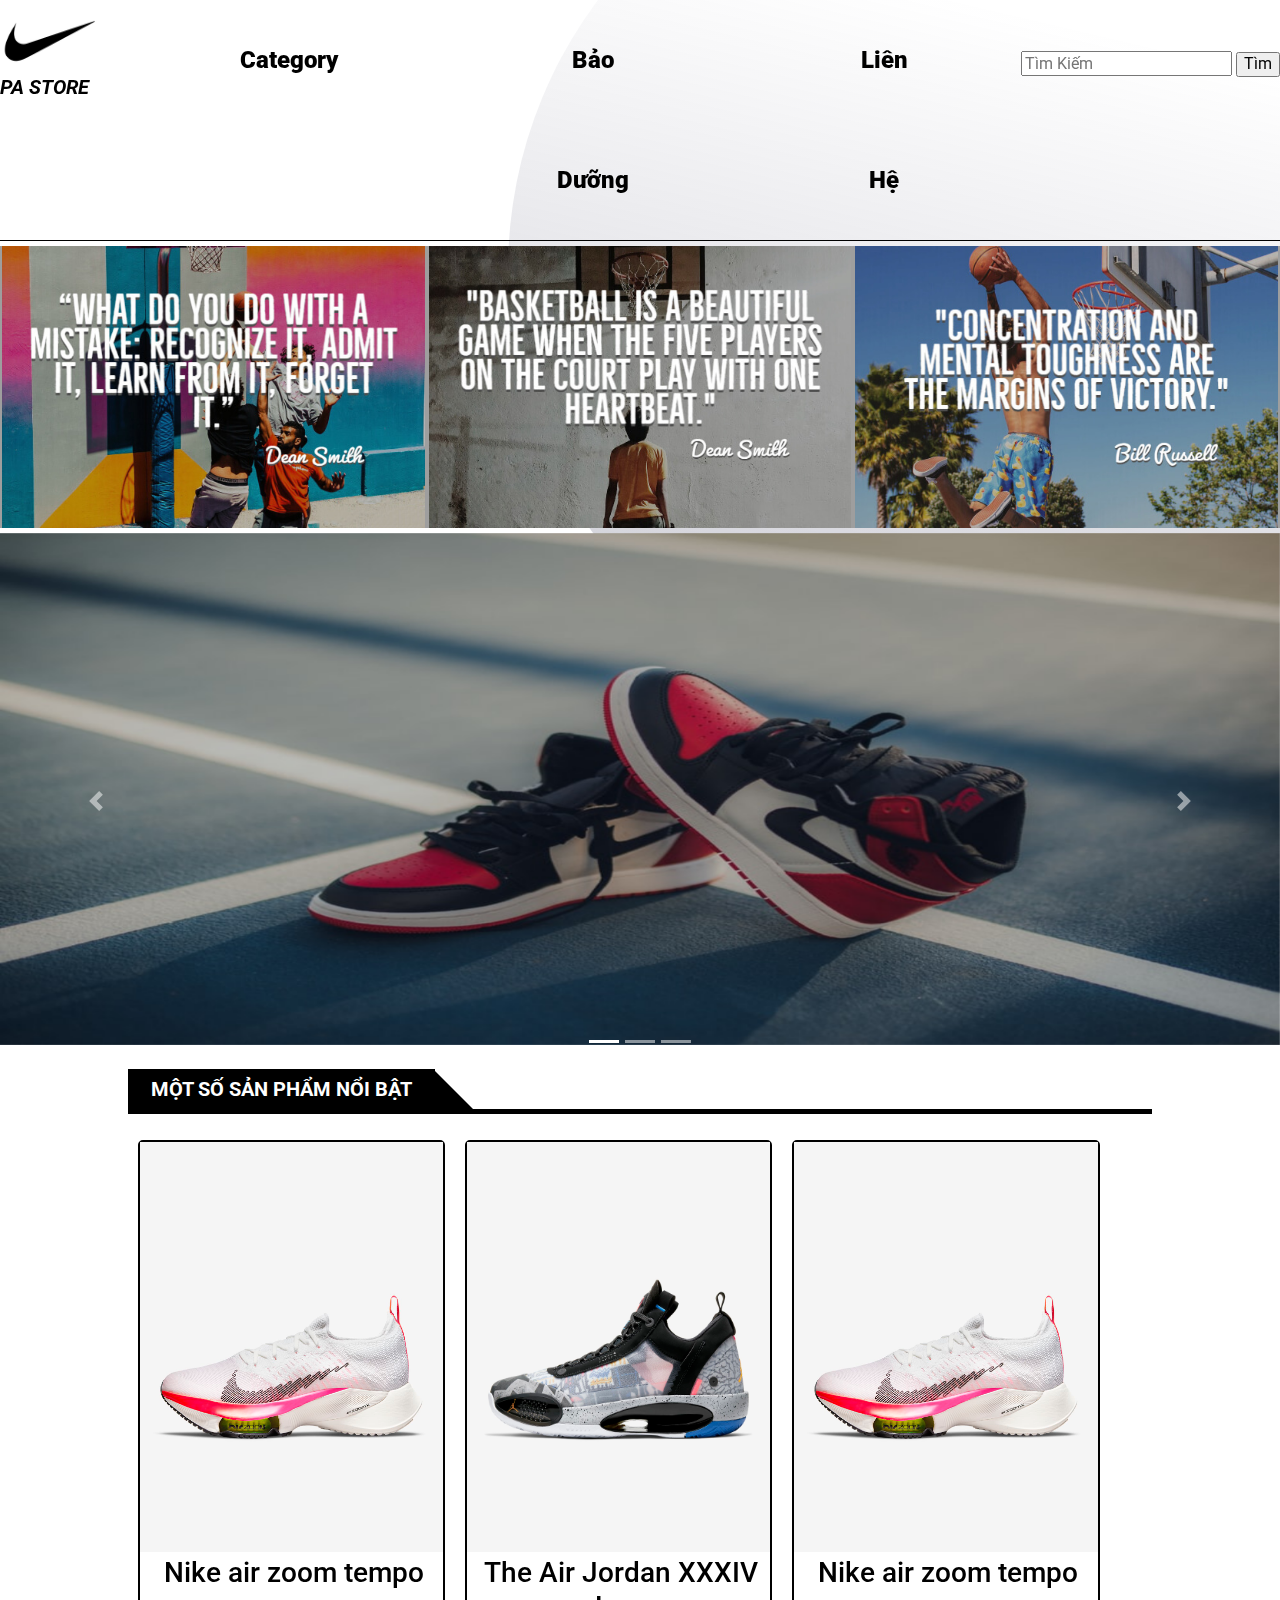
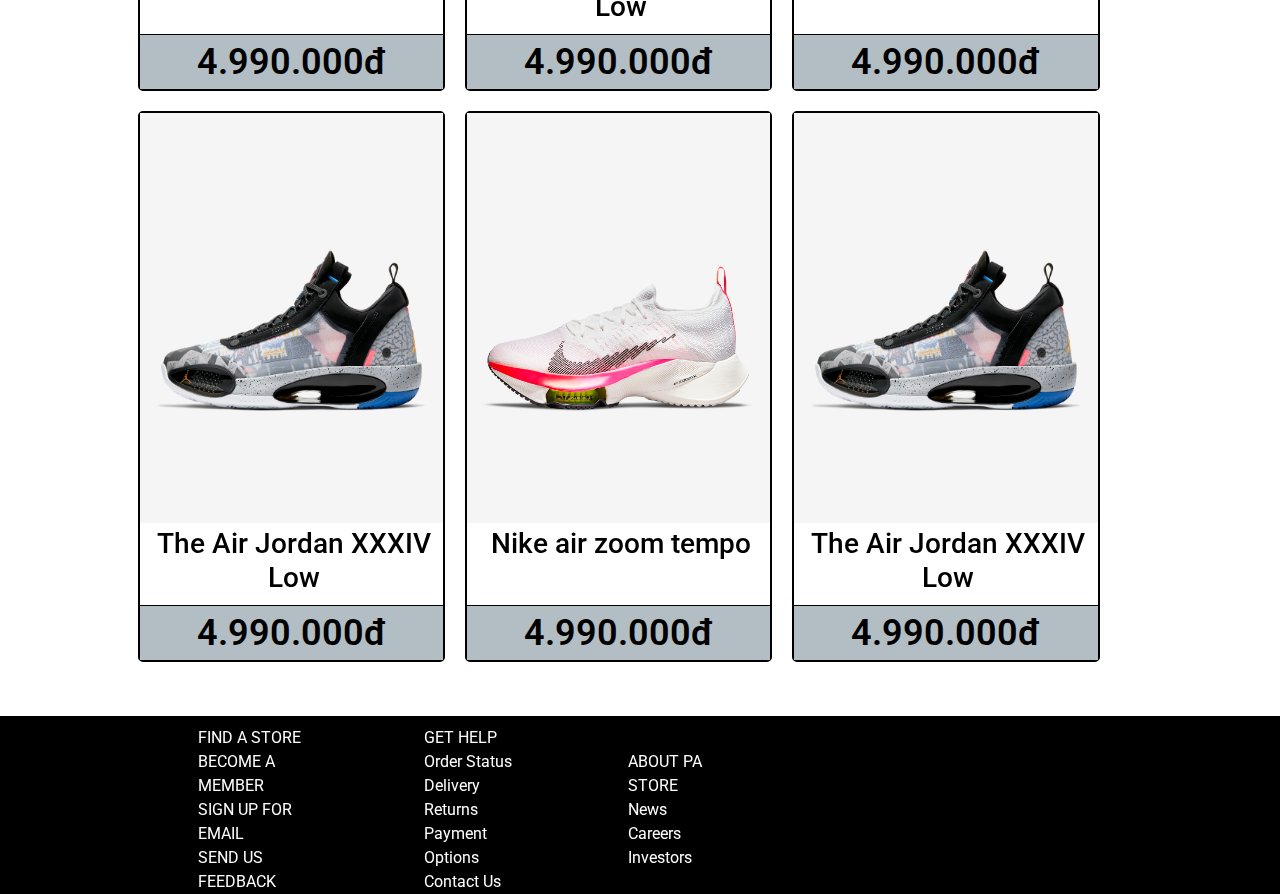
<file: index.html>
<!DOCTYPE html>
<html>
<head>
    <meta charset="utf-8">
    <meta name="viewport" content="width=device-width, initial-scale=1">
    <title>PA Store</title>
    <link rel="preconnect" href="https://fonts.googleapis.com">
    <link rel="preconnect" href="https://fonts.gstatic.com" crossorigin>
    <link href="https://fonts.googleapis.com/css2?family=Roboto:wght@300&display=swap" rel="stylesheet">
    <link rel="stylesheet" href="https://pro.fontawesome.com/releases/v5.10.0/css/all.css" integrity="sha384-AYmEC3Yw5cVb3ZcuHtOA93w35dYTsvhLPVnYs9eStHfGJvOvKxVfELGroGkvsg+p" crossorigin="anonymous"/>
    <link rel="stylesheet" href="https://maxcdn.bootstrapcdn.com/bootstrap/4.5.2/css/bootstrap.min.css">
    <link rel="shortcut icon" href="https://encrypted-tbn0.gstatic.com/images?q=tbn:ANd9GcSyTZXRB6ihho_VzF8k_USJoT6BGQ4Wd7fqug&usqp=CAU" />
    <script src="https://ajax.googleapis.com/ajax/libs/jquery/3.5.1/jquery.min.js"></script>
    <script src="https://cdnjs.cloudflare.com/ajax/libs/popper.js/1.16.0/umd/popper.min.js"></script>
    <script src="https://maxcdn.bootstrapcdn.com/bootstrap/4.5.2/js/bootstrap.min.js"></script>
    <script src="https://cdnjs.cloudflare.com/ajax/libs/jquery/3.6.0/jquery.min.js"></script>
    <link href="css/CSS.css" rel="stylesheet" />
    <script src="js/main.js"></script>

</head>
<body onload="init()">
     <!-- GO TO TOP -->
     <div><a id="goToTop" href="javascript:;"><i class="fas fa-chevron-up"></i></a></div>
     <div class="modal">
        <div class="modal-container js-modal-container">
            <div class="modal-close">
                <i class="fas fa-times"></i>
            </div>
            <div class="modal-header">
                <i class="fas fa-shoe"> </i> Đăng Nhập
            </div>
            <div class="modal-body">
                <label for="lb1" class="modal-lable">
                    <i class="fas fa-user"></i>
                    Họ và tên:
                </label>
                <input id="lb1" type="text" class="modal-input" placeholder="...">
                <label for="lb2" class="modal-lable">
                    <i class="fas fa-lock"></i>
                    Mật khẩu:
                </label>
                <input id="lb2" type="text" class="modal-input" placeholder="...">
                <button id="buy-ticket">
                    Xác nhận <i class="fas fa-check"></i>
                </button>
            </div>
            <div class="modal-footer">
                <p class="modal-help">
                    Need <a href="#">help?</a>
                </p>
            </div>
        </div>
    </div>
    <header>
        <div class="menu">
            <div><a href="index.html">
            <img src="IMG/nike-logo.jpg" class="logo">
            </a>
            <h5><a href="index.html">PA STORE</a></h5>
            </div>
            <nav>
                <ul class="types">
                    <li class="type"><a href="#category" >Category</a>
                    <ul class="sub-type">
                        <li><a href="#">Basketball</a></li>
                        <li><a href="#">Running</a></li>
                        <li><a href="#">Jordan Brand</a></li>
                    </ul>
                    <li class="type"><a href="index4.html">Bảo Dưỡng</a></li>
                    <li class="type"><a href="index3.html">Liên Hệ</a></li>
                </ul>
            </nav>
            <div class="find">
                <i class="fas fa-search"></i>
                <input type="text" id="kw" placeholder="Tìm Kiếm" />
                <input type="button" id="btnButton" onclick="search()" value="Tìm" />
                <a href="#" onclick="login()" class="login"><i class="fas fa-user"></i></a>
            </div>
        </div>
    </header>
    
                <!--  SLOGAN -->
                <div class="slogan">
                    <img src="IMG/nhung-cau-noi-hay-ve-bong-ro-9.jpg" alt="slogan"/>
                    <img src="IMG/nhung-cau-noi-hay-ve-bong-ro-12.jpg" />
                    <img src="IMG/nhung-cau-noi-hay-ve-bong-ro-10.jpg"/>
                </div>
                
                <div id="demo" class="carousel slide" data-ride="carousel">
            
                    <!-- Indicators -->
                    <ul class="carousel-indicators">
                      <li data-target="#demo" data-slide-to="0" class="active"></li>
                      <li data-target="#demo" data-slide-to="1"></li>
                      <li data-target="#demo" data-slide-to="2"></li>
                    </ul>
                    
                    <!-- The slideshow -->
                    <div class="carousel-inner">
                      <div class="carousel-item active">
                        <img src="IMG/product/Carousel/photo-1552346154-21d32810aba3.jpg" alt="Los Angeles" width="1100" height="1000">
                      </div>
                      <div class="carousel-item">
                        <img src="IMG/product/Carousel/maxresdefault.jpg" alt="Chicago" width="1100" height="1000">
                      </div>
                      <div class="carousel-item">
                        <img src="IMG/product/Carousel/Nike-Air-Zoom-Tempo-Next-Support-1024x384.jpg" alt="New York" width="1100" height="1000">
                      </div>
                    </div>
                    
                    <!-- Left and right controls -->
                    <a class="carousel-control-prev" href="#demo" data-slide="prev">
                      <span class="carousel-control-prev-icon"></span>
                    </a>
                    <a class="carousel-control-next" href="#demo" data-slide="next">
                      <span class="carousel-control-next-icon"></span>
                    </a>
                    <br>
                  </div>
            
                  <!-- SHOW PRODUCT -->
                  <h1 class="tag" id="category"><span> MỘT SỐ SẢN PHẨM NỔI BẬT</span></h1>
                <section>
                    <a href="index1.html" class="product">
                        <div class="productTitle">
                            <img src="IMG/product/Pink.jpg" />
                            <h3 >Nike air zoom tempo</h3>
                            <div class="price">4.990.000đ</div>
                        </div>
                    </a>            
                    <a href="index2.html" class="product" >
                        <div class="productTitle">
                            <img src="IMG/product/JordanXXXIV/air-jordan-xxxiv-low-pf-basketball-shoe-pL6JX3.jpg" />
                            <h3>The Air Jordan XXXIV Low</h3>
                            <div class="price">4.990.000đ</div>
                        </div>
                    </a>
                    <a href="index1.html" class="product">
                        <div class="productTitle">
                            <img src="IMG/product/Pink.jpg" />
                            <h3 >Nike air zoom tempo</h3>
                            <div class="price">4.990.000đ</div>
                        </div>
                    </a>            
                    <a href="index2.html" class="product" >
                        <div class="productTitle">
                            <img src="IMG/product/JordanXXXIV/air-jordan-xxxiv-low-pf-basketball-shoe-pL6JX3.jpg" />
                            <h3>The Air Jordan XXXIV Low</h3>
                            <div class="price">4.990.000đ</div>
                        </div>
                    </a>
                    <a href="index1.html" class="product">
                        <div class="productTitle">
                            <img src="IMG/product/Pink.jpg" />
                            <h3 >Nike air zoom tempo</h3>
                            <div class="price">4.990.000đ</div>
                        </div>
                    </a>            
                    <a href="index2.html" class="product" >
                        <div class="productTitle">
                            <img src="IMG/product/JordanXXXIV/air-jordan-xxxiv-low-pf-basketball-shoe-pL6JX3.jpg" />
                            <h3>The Air Jordan XXXIV Low</h3>
                            <div class="price">4.990.000đ</div>
                        </div>
                    </a>
                    
                    <img class="mediumCircle" src="IMG/product/esclipse/Medium.svg"/>
                            
                </section>
                <br>
                <footer id="footer">
                    <div class="col60">
                        <ul>
                            <li>FIND A STORE</li>
                            <li>BECOME A MEMBER</li>
                            <li>SIGN UP FOR EMAIL</li>
                            <li>SEND US FEEDBACK</li>
                        </ul>
                        <ul>
                            <li>GET HELP</li>
                            <li>Order Status</li>
                            <li>Delivery</li>
                            <li>Returns</li>
                            <li>Payment Options</li>
                            <li>Contact Us</li>
                        </ul>
                        <ul>
                            <li>ABOUT PA STORE</li>
                            <li>News</li>
                            <li>Careers</li>
                            <li>Investors</li>
                        </ul>
                    </div>
            
                    <div class="col40">
                        <ul class="contact">
                            <li><i class="fas fa-phone-volume"></i> </li>
                            <li><i class="fab fa-instagram"></i> </li></a>
                            <li><i class="fas fa-envelope"></i> </li></a>
                            <li><i class="fab fa-facebook"></i> </lia></a>
                        </ul>
                    </div>
                </footer>  
   
</body>
</html>
</file>
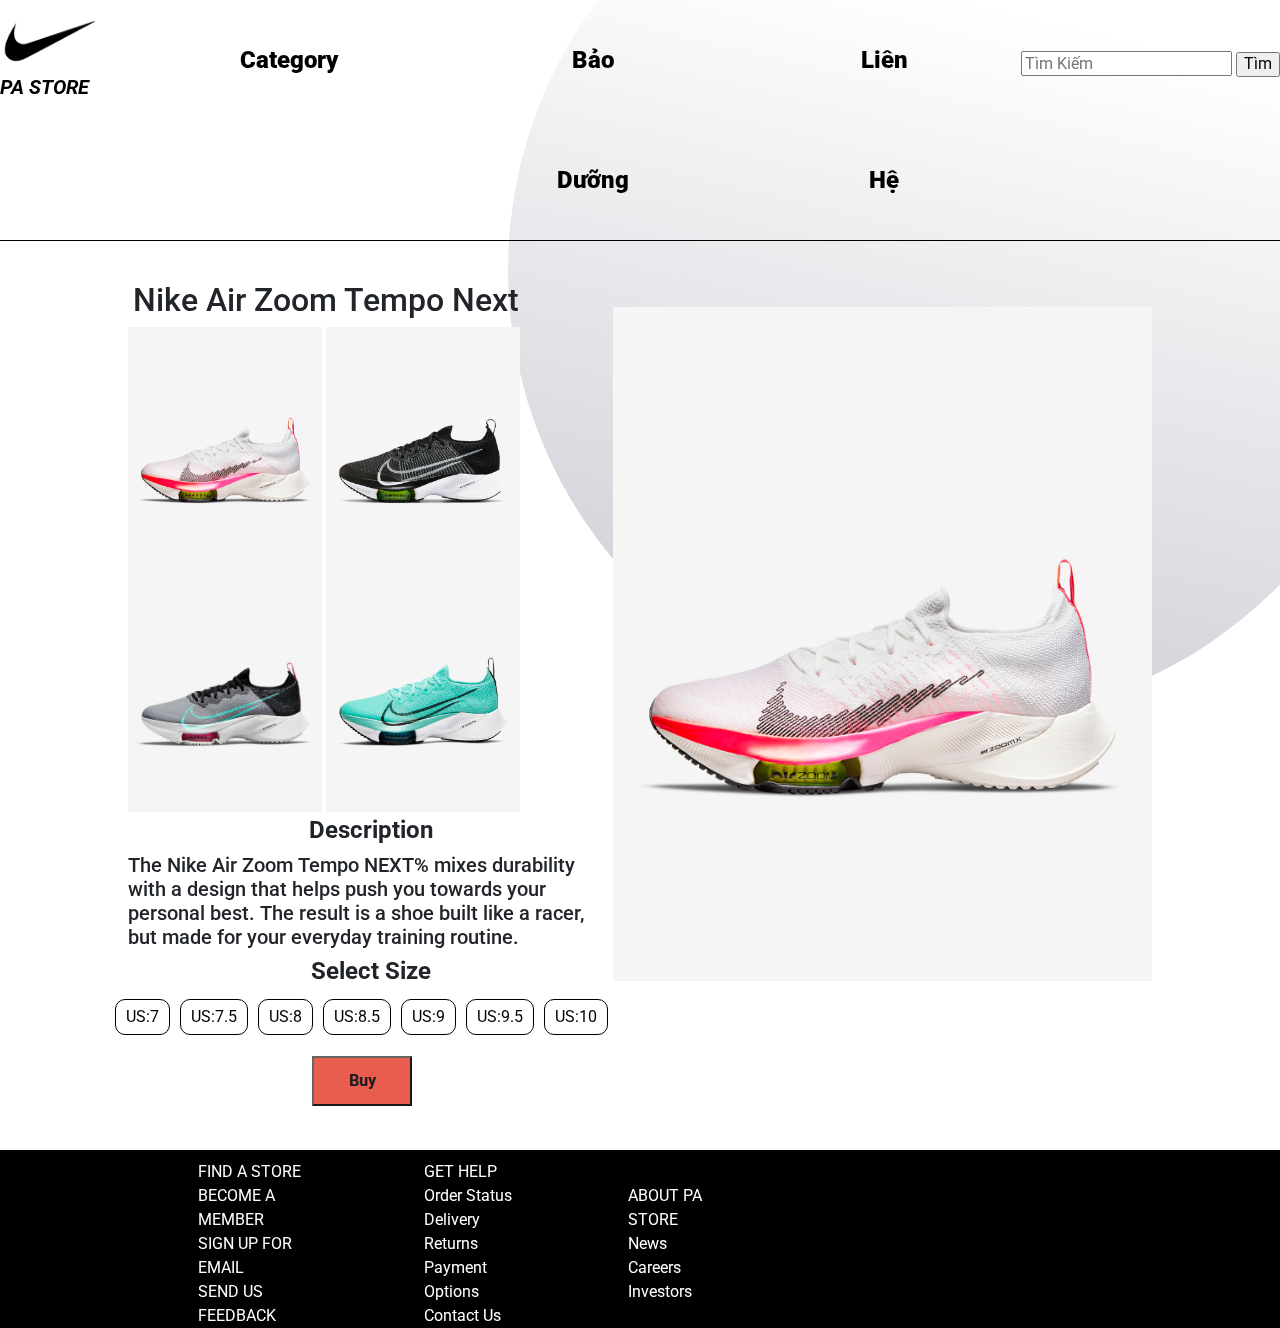
<file: index1.html>
<!DOCTYPE html>
<html>
<head>
    <meta charset="utf-8">
    <meta name="viewport" content="width=device-width, initial-scale=1">
    <title>PA Store</title>
    <link rel="preconnect" href="https://fonts.googleapis.com">
    <link rel="preconnect" href="https://fonts.gstatic.com" crossorigin>
    <link href="https://fonts.googleapis.com/css2?family=Roboto:wght@300&display=swap" rel="stylesheet">
    <link rel="stylesheet" href="https://pro.fontawesome.com/releases/v5.10.0/css/all.css" integrity="sha384-AYmEC3Yw5cVb3ZcuHtOA93w35dYTsvhLPVnYs9eStHfGJvOvKxVfELGroGkvsg+p" crossorigin="anonymous"/>
    <link rel="stylesheet" href="https://maxcdn.bootstrapcdn.com/bootstrap/4.5.2/css/bootstrap.min.css">
    <link rel="shortcut icon" href="https://encrypted-tbn0.gstatic.com/images?q=tbn:ANd9GcSyTZXRB6ihho_VzF8k_USJoT6BGQ4Wd7fqug&usqp=CAU" />
    <script src="https://ajax.googleapis.com/ajax/libs/jquery/3.5.1/jquery.min.js"></script>
    <script src="https://cdnjs.cloudflare.com/ajax/libs/popper.js/1.16.0/umd/popper.min.js"></script>
    <script src="https://maxcdn.bootstrapcdn.com/bootstrap/4.5.2/js/bootstrap.min.js"></script>
    <script src="https://cdnjs.cloudflare.com/ajax/libs/jquery/3.6.0/jquery.min.js"></script>
    <link href="css/CSS.css" rel="stylesheet" />
    <script src="js/main.js"></script>
</head>
<body onload="init()">
    <!-- GO TO TOP -->
    <div><a id="goToTop" href="javascript:;"><i class="fas fa-chevron-up"></i></a></div>  
    <header>
        <div class="menu">
            <div><a href="index.html">
            <img src="IMG/nike-logo.jpg" class="logo">
            </a>
            <h5><a href="index.html">PA STORE</a></h5>
            </div>
            <nav>
                <ul class="types">
                    <li class="type"><a href="#category">Category</a>
                    <ul class="sub-type">
                        <li><a href="#">Basketball</a></li>
                        <li><a href="#">Running</a></li>
                        <li><a href="#">Jordan Brand</a></li>
                    </ul>
                    <li class="type"><a href="index4.html">Bảo Dưỡng</a></li>
                    <li class="type"><a href="index3.html">Liên Hệ</a></li>
                </ul>
            </nav>
            <div class="find">
                <i class="fas fa-search"></i>
                <input type="text" id="kw" placeholder="Tìm Kiếm" />
                <input type="button" id="btnButton" onclick="search()" value="Tìm" />   
            </div>
        </div>
    </header>
    <section >
        <div class="title1 col50">
            <br>
            <h2 class="b-text"> Nike Air Zoom Tempo Next</h2>
            <div class="color">
                <img src="IMG/product/Pink.jpg" alt="pink"/>
                <img src="IMG/product/Black.jpg" alt="Black" />
                <img src="IMG/product/Gray.jpg" alt="Gray"/>
                <img src="IMG/product/Blue.jpg" alt="Blue"/>
                <h4>Description</h4>
                <h5>The Nike Air Zoom Tempo NEXT% mixes durability with a design that helps push you towards your personal best. The result is a shoe built like a racer, but made for your everyday training routine.</h5>
                <h4>Select Size</h4>
                <div class="selectSizes">
                    <ul class="selectSize">
                        <li ><a  href="javascrip:;" >US:7</a></li>
                        <li ><a  href="javascrip:;" >US:7.5</a></li>
                        <li ><a  href="javascrip:;" >US:8</a></li>
                        <li ><a  href="javascrip:;" >US:8.5</a></li>
                        <li ><a  href="javascrip:;" >US:9</a></li>
                        <li ><a  href="javascrip:;" >US:9.5</a></li>
                        <li ><a  href="javascrip:;" >US:10</a></li>
                    </ul>
                </div>
                <div class="buy">
                    <button onclick="buy()" class="buy-button js-buy">Buy</button>
                </div>
            </div>
        </div>
            <div class="showProduct" >
                <img src="IMG/product/Pink.jpg" alt="pink" id="mainImage"/>
            </div>
            
            <img class="mediumCircle" src="IMG/product/esclipse/Medium.svg"/>
            
    </section>
        <br>
       <!-- Modal -->
    <div class="modal">
        <div class="modal-container js-modal-container">
            <div class="modal-close">
                <i class="fas fa-times"></i>
            </div>
            <div class="modal-header">
                <i class="fas fa-shopping-cart"> </i> Xác nhận thông tin khách hàng
            </div>
            <div class="modal-body">
                <label for="lb1" class="modal-lable">
                    <i class="fas fa-user"></i>
                    Họ và tên:
                </label>
                <input id="lb1" type="text" class="modal-input" placeholder="...">
                <label for="lb2" class="modal-lable">
                    <i class="fas fa-mobile-alt"></i>
                    Số điện thoại:
                </label>
                <input id="lb2" type="text" class="modal-input" placeholder="...">
                <button id="buy-ticket">
                    Xác nhận <i class="fas fa-check"></i>
                </button>
            </div>
            <div class="modal-footer">
                <p class="modal-help">
                    Need <a href="#">help?</a>
                </p>
            </div>
        </div>
    </div>
    <footer>
        <div class="col60">
            <ul>
                <li>FIND A STORE</li>
                <li>BECOME A MEMBER</li>
                <li>SIGN UP FOR EMAIL</li>
                <li>SEND US FEEDBACK</li>
            </ul>
            <ul>
                <li>GET HELP</li>
                <li>Order Status</li>
                <li>Delivery</li>
                <li>Returns</li>
                <li>Payment Options</li>
                <li>Contact Us</li>
            </ul>
            <ul>
                <li>ABOUT PA STORE</li>
                <li>News</li>
                <li>Careers</li>
                <li>Investors</li>
            </ul>
        </div>
        <div class="col40">
            <ul class="contact">
                <li><i class="fas fa-phone-volume"></i> </li>
                <li><i class="fab fa-instagram"></i> </li></a>
                <li><i class="fas fa-envelope"></i> </li></a>
                <li><i class="fab fa-facebook"></i> </lia></a>
            </ul>
        </div>
    </footer>
</body>
</html>
</file>
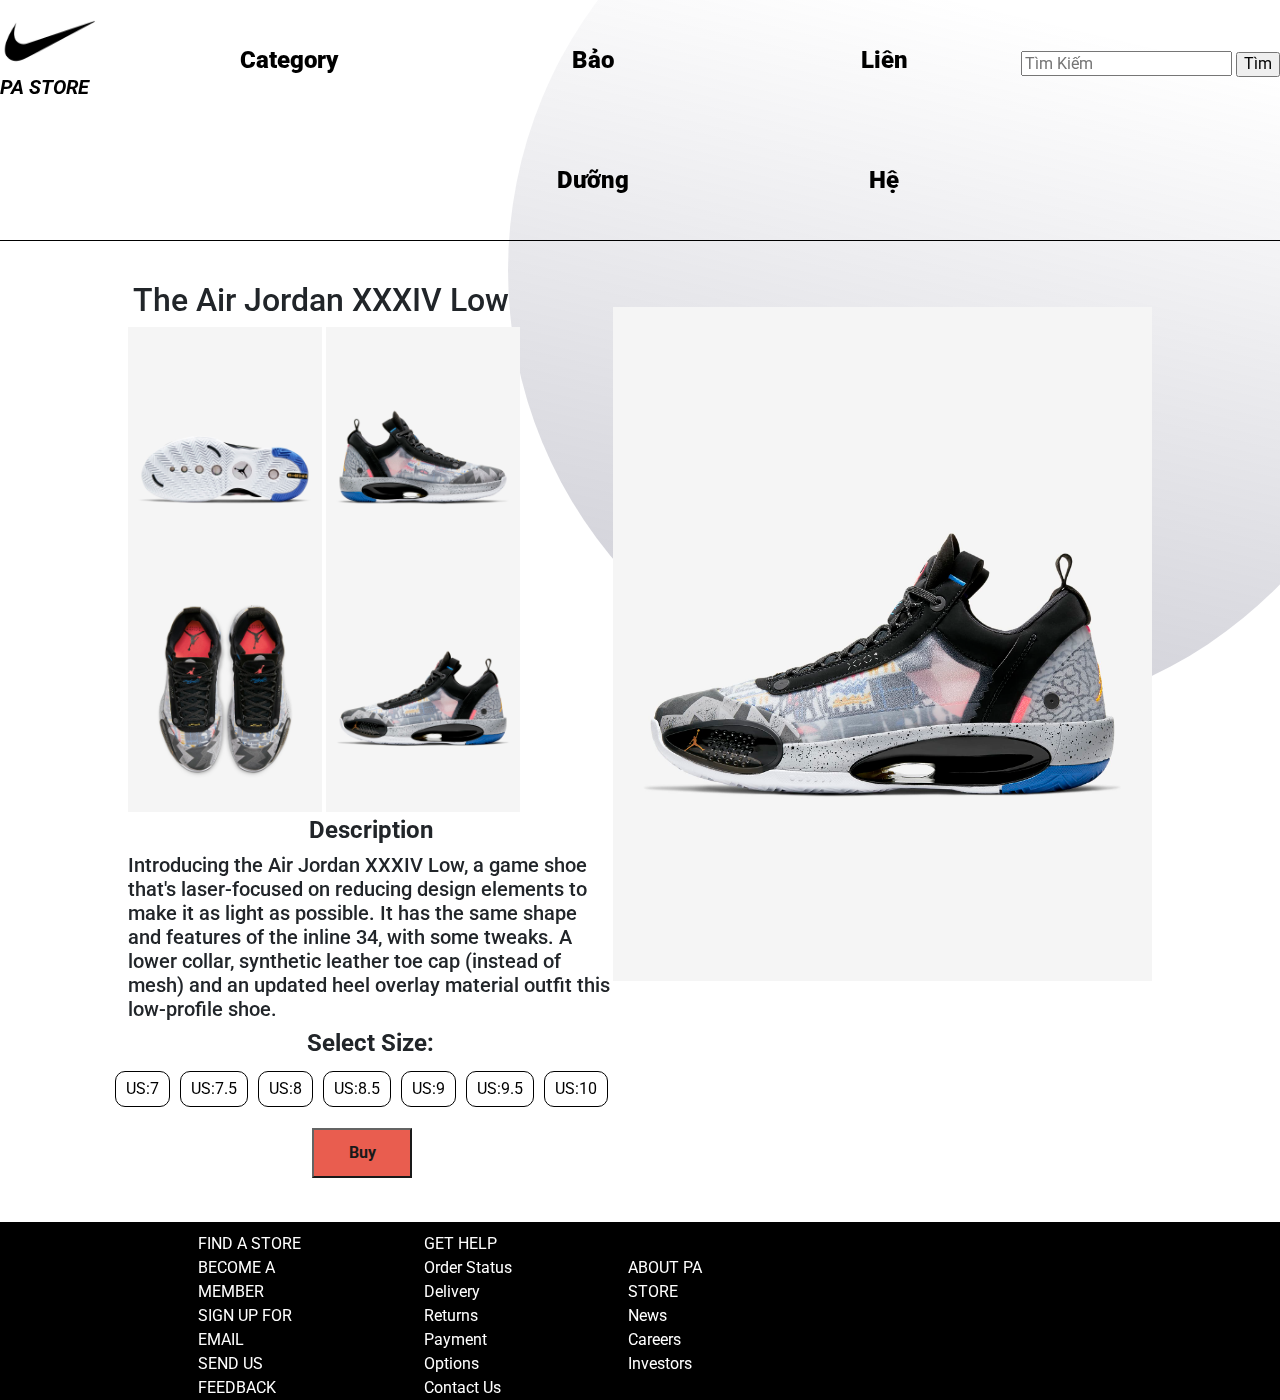
<file: index2.html>
<!DOCTYPE html>
<html>
<head>
    <meta charset="utf-8">
    <meta name="viewport" content="width=device-width, initial-scale=1">
    <title>PA Store</title>
    <link rel="preconnect" href="https://fonts.googleapis.com">
    <link rel="preconnect" href="https://fonts.gstatic.com" crossorigin>
    <link href="https://fonts.googleapis.com/css2?family=Roboto:wght@300&display=swap" rel="stylesheet">
    <link rel="stylesheet" href="https://pro.fontawesome.com/releases/v5.10.0/css/all.css" integrity="sha384-AYmEC3Yw5cVb3ZcuHtOA93w35dYTsvhLPVnYs9eStHfGJvOvKxVfELGroGkvsg+p" crossorigin="anonymous"/>
    <link rel="stylesheet" href="https://maxcdn.bootstrapcdn.com/bootstrap/4.5.2/css/bootstrap.min.css">
    <link rel="shortcut icon" href="https://encrypted-tbn0.gstatic.com/images?q=tbn:ANd9GcSyTZXRB6ihho_VzF8k_USJoT6BGQ4Wd7fqug&usqp=CAU" />
    <script src="https://ajax.googleapis.com/ajax/libs/jquery/3.5.1/jquery.min.js"></script>
    <script src="https://cdnjs.cloudflare.com/ajax/libs/popper.js/1.16.0/umd/popper.min.js"></script>
    <script src="https://maxcdn.bootstrapcdn.com/bootstrap/4.5.2/js/bootstrap.min.js"></script>
    <script src="https://cdnjs.cloudflare.com/ajax/libs/jquery/3.6.0/jquery.min.js"></script>
    <link href="css/CSS.css" rel="stylesheet" />
    <script src="js/main.js"></script>
</head>
<body onload="init()">
    <!-- GO TO TOP -->
    <div><a id="goToTop" href="javascript:;"><i class="fas fa-chevron-up"></i></a></div>
    <header>
    <div class="menu">
        <div><a href="index.html">
        <img src="IMG/nike-logo.jpg" class="logo">
        </a>
        <h5><a href="index.html">PA STORE</a></h5>
        </div>
        <nav>
            <ul class="types">
                <li class="type"><a href="#category">Category</a>
                <ul class="sub-type">
                    <li><a href="#">Basketball</a></li>
                    <li><a href="#">Running</a></li>
                    <li><a href="#">Jordan Brand</a></li>
                </ul>
                <li class="type"><a href="index4.html">Bảo Dưỡng</a></li>
                <li class="type"><a href="index3.html">Liên Hệ</a></li>
            </ul>
        </nav>
        <div class="find">
            <i class="fas fa-search"></i>
            <input type="text" id="kw" placeholder="Tìm Kiếm" />
            <input type="button" id="btnButton" onclick="search()" value="Tìm" />   
        </div>
    </div>
</header>
    <section >
        <div class="title1">
            <br>
            <h2 class="b-text">The Air Jordan XXXIV Low</h2>
            <div class="color">
                <img src="IMG/product/JordanXXXIV/air-jordan-xxxiv-low-pf-basketball-shoe-pL6JX3 (1).jpg" alt="pink"/>
                <img src="IMG/product/JordanXXXIV/air-jordan-xxxiv-low-pf-basketball-shoe-pL6JX3 (2).jpg" alt="Black" />
                <img src="IMG/product/JordanXXXIV/air-jordan-xxxiv-low-pf-basketball-shoe-pL6JX3 (3).jpg" alt="Gray"/>
                <img src="IMG/product/JordanXXXIV/air-jordan-xxxiv-low-pf-basketball-shoe-pL6JX3.jpg" alt="Blue"/>
                <h4>Description</h4>
                <h5>Introducing the Air Jordan XXXIV Low, a game shoe that's laser-focused on reducing design elements to make it as light as possible. It has the same shape and features of the inline 34, with some tweaks. A lower collar, synthetic leather toe cap (instead of mesh) and an updated heel overlay material outfit this low-profile shoe.</h5>
                <h4>Select Size:</h4>
                <div class="selectSizes">
                    <ul class="selectSize">
                        <li><a  href="javascrip:;" >US:7</a></li>
                        <li><a  href="javascrip:;" >US:7.5</a></li>
                        <li><a  href="javascrip:;" >US:8</a></li>
                        <li><a  href="javascrip:;" >US:8.5</a></li>
                        <li><a  href="javascrip:;" >US:9</a></li>
                        <li><a  href="javascrip:;" >US:9.5</a></li>
                        <li><a  href="javascrip:;" >US:10</a></li>
                    </ul>
                    <div class="buy">
                        <button onclick="buy()" class="buy-button js-buy">Buy</button>
                    </div>
                </div>
            </div>
        </div>
        <div class="showProduct" >
            <img src="IMG/product/JordanXXXIV/air-jordan-xxxiv-low-pf-basketball-shoe-pL6JX3.jpg" id="mainImage"/>
        </div>
        
        <img class="mediumCircle" src="IMG/product/esclipse/Medium.svg"/>
                
    </section>
    <br>
       <!-- Modal -->
       <div class="modal">
        <div class="modal-container js-modal-container">
            <div class="modal-close">
                <i class="fas fa-times"></i>
            </div>
            <div class="modal-header">
                <i class="fas fa-shopping-cart"> </i> Xác nhận thông tin khách hàng
            </div>
            <div class="modal-body">
                <label for="lb1" class="modal-lable">
                    <i class="fas fa-user"></i>
                    Họ và tên:
                </label>
                <input id="lb1" type="text" class="modal-input" placeholder="...">
                <label for="lb2" class="modal-lable">
                    <i class="fas fa-mobile-alt"></i>
                    Số điện thoại:
                </label>
                <input id="lb2" type="text" class="modal-input" placeholder="...">
                <button id="buy-ticket">
                    Xác nhận <i class="fas fa-check"></i>
                </button>
            </div>
            <div class="modal-footer">
                <p class="modal-help">
                    Need <a href="#">help?</a>
                </p>
            </div>
        </div>
    </div>    
    <footer>
        <div class="col60">
            <ul>
                <li>FIND A STORE</li>
                <li>BECOME A MEMBER</li>
                <li>SIGN UP FOR EMAIL</li>
                <li>SEND US FEEDBACK</li>
            </ul>
            <ul>
                <li>GET HELP</li>
                <li>Order Status</li>
                <li>Delivery</li>
                <li>Returns</li>
                <li>Payment Options</li>
                <li>Contact Us</li>
            </ul>
            <ul>
                <li>ABOUT PA STORE</li>
                <li>News</li>
                <li>Careers</li>
                <li>Investors</li>
            </ul>
        </div>

        <div class="col40">
            <ul class="contact">
                <li><i class="fas fa-phone-volume"></i> </li>
                <li><i class="fab fa-instagram"></i> </li></a>
                <li><i class="fas fa-envelope"></i> </li></a>
                <li><i class="fab fa-facebook"></i> </lia></a>
            </ul>
        </div>
    </footer>
</body>
</html>
</file>
<file: css/CSS.css>
*{
    box-sizing: border-box;
    margin: 0;
}.inputContent{
    max-height: 12em;
}
.tips h1{
    margin-top: 1.1em;
    padding: 1.1em 0em;
    border-top: 2px black solid;
    font-weight: bold;
}

.tips .list{
    text-decoration: none;
    list-style-type: none;
    background-color:lightgrey;
    border-radius:10px ;
    padding: 0px;
}
.tips .list li{
    padding: 0.8em 1.25em;
    font-size: 1em;
    font-weight: bold;
    text-decoration: none;
    overflow: hidden;
    white-space: nowrap;
    text-overflow: ellipsis;
}
.tips .list li:hover {
    background-color: lightslategray;
    border-radius: 10px;
}
.tips a {
    color:black;
    font-weight: bold;
    text-decoration: none;
}
.services{
    display: flex;
    flex-wrap: wrap;
    border-radius: 10px;
}
.btnService{
    position: absolute;
    bottom: 1.1em;
    left: 50%;
    transform : translateX(-50%);
    display: inline-block;
    font-size: 1em;
    font-weight: bold;
    background-color: white;
    width: 8em;
    text-align: center;
    margin: 0 auto;
    background-color:lightblue;
    padding: 0.625em;
    border-radius: 10px;
    outline: none;

}
.service{
    width: 30%;
    margin: 0.625em;
    border-radius: 10px;
    background-color: lightgray;
    position: relative;
    height: 25em;
}
.service:hover{
    cursor: pointer;
    background-color: rgba(0,0,0,0.3);
    transform: scale(1.01);
}
.service .btnService:hover{
    background-color: dodgerblue;
}
.service h4 {
    text-align: center;
    font-weight: bold;
    margin: 4px;
}
.service h5{
    padding: 4px;
}
.service p{
    margin: 4px;
}
.service img {
    width: 100%;
}
.col70{
    width: 70%;
}
.wid40{
    display: flex;
    flex: 2;
    justify-content:space-between;
}

.wid40 > input{
    width: 80%;
}
/* Lien he*/
body{
    width: 100%;
    
}
main{
    display: flex;
    width: 100%;
    padding: 0 10%;
}
.about{
    padding: 10px;
    background-color: lightgrey;
    border-radius: 10px;
    border: 2px solid black;
    text-align: left;
}
.about .info{
    padding-top: 10px;
    text-align: center;
}
.about img{
    width: 100%;
}
.feedBack{
    padding: 10px;
}
.feedBack input[type=text]{
    padding: 16px;
    width: 100%;
    border: 2px solid black;
    border-radius: 4px;
    margin: 8px 0;
    outline: none;
    transition: .3s;
}
.feedBack input[type=text]:focus{
    border-color: dodgerblue;
    box-shadow: 0 0 8px 0 dodgerblue;
}
.btnConfirm{
    display: block;
    font-size: 16px;
    font-weight: bold;
    background-color: white;
    width: 120px;
    justify-content: center;
    text-align: center;
    margin: 0 auto;
    background-color:lightblue;
    padding: 10px;
    border-radius: 10px;
    outline: none;
}
.btnConfirm:hover{
    background-color:dodgerblue;

}
.btnConfirm:focus{

    outline: none;
}
.check{
    background-color: lightgray;
}
.b-text{
    font-weight: 600px;
}
body{
    font-family: 'Roboto', sans-serif;
}

/* Trang chu */
.menu{
    display:flex;
    justify-content: space-between;
    border-bottom:1px solid black;  
}
.types{
    display:flex;
}
.types{
    margin:0px 0px;
}
img.logo{
    display:block;
    height: 75px;
    width:100px;
    align-self: center;
}
h5 a{
    font-style: italic;
    align-self: center;
    font-weight: bold;
    text-decoration: none;
    color:black;    
}
h5 a:hover{
    text-decoration: none;
    color:black;
}
.menu>.logo>h3{
    text-align: center;
    margin:0px 0px;
    font-size: 25px;
    font-weight: bolder;
    font-style: italic;
}
.menu> nav {
    flex:3;
    line-height: 5;
    
}
.find{
    align-items: center;
}
.menu> .find{
    line-height: 8;
}
.types{
    list-style-type: none;
    justify-content: center;

}
.type{
    padding-left:50px;
    padding-right:50px;
}
.type a{
    text-decoration:none;
    display:block;
    padding-left:50px;
    padding-right:50px;
    color:black;
    text-align:center;
    z-index:10;
    font-weight: 1000;
    font-size: x-large  ;
}
.type >a:hover{
    color: #d63031;
    position:relative;
    font-size: x-large;
    

}
.sub-type {
    text-decoration: none;
    list-style: none;
    display:none;
    z-index: 10;
    position:absolute;
    
}
.type:hover .sub-type{
    display:block;
    background-color: white;
    padding:0;
    margin:0;
}
.sub-type li a{
    padding-right:5px;
    padding-left:5px;
    z-index:10;
}
.sub-type li a:hover{
    color: #d63031;
}
.sub-type li{
    background-color:#fcfcfc;
}


.slogan {
    display:flex;
    justify-content: space-around;
    background-color: #9e9e9e;
    margin:5px 0;
}
.slogan img{
    width: 33%
    
}
.title{
    border-bottom: 5px solid black;
}
.title span{
    background-color: black;
    color:white;
    padding-right:5px;
    position:relative;
}
.title span::after{
    content:"";
    border-style: solid;
    border-width:25px;
    border-color:transparent transparent black black;
    position:absolute;
    left:100%;
}
section{
    display:flex;
    flex-wrap: wrap;
    max-width: 100%;
    padding: 0 10%;
    margin-top: 16px;

    
}
.typeShoe{
    border: 2px solid black;
    height:330px;
    padding:5px 5px;
    margin-left:5px;
    border-radius: 5px;
}
.menuProduct{
    display:flex;
    flex-wrap: wrap;
}
a.product{
    border:2px solid black;
    text-decoration: black;
    border-radius:5px;
    margin:10px;
    color:black;
    width:30%;
}

a.product:hover{
    border:2px solid #d63031;
    box-shadow: 0 0 4px 0 #d63031;
    transform: scale(1.01);
    
}

.productTitle{
    height: 547px;
    position: relative;
}

div.productTitle>img{
    width:100%;
    height:75%;
}

.productTitle h3{
    margin-top:  4px;
    font-weight: 500;
    text-align: center;
    
}

.price {
    position: absolute;
    background-color: #b2bec3;
    margin-bottom: -10px;
    width: 100%;
    bottom: 10px;
    font-size: 36px;
    font-weight: 600;
    text-align: center;
    border-top: 1px solid black;
}

div.col50{
    float: flex;
    width:50%;
}
div.col50 >ul{
    list-style: none;
    padding:0;
}
.color > h4 {
    text-align: center;
    font-weight: bolder;
    margin-top: 4px;
}
div.color>img{
    width:40%;
}
div.color >img:hover{
    border:1px solid black;
}

div.showProduct {
    width:100%;
    flex:2;
    height: 100%;
}
div.showProduct>img {
    width:100%;
    padding-top:50px ;
}
.title1{
    flex:1;
}
ul.selectSize{
    list-style-type:none;
    display:flex;
    margin-left: -58px;
    
}
ul.selectSize >li{
    margin:5px 5px;
    padding:5px 10px;
    border:1px solid black;
    border-radius: 10px;
    
}
ul.selectSize>li>a{
    text-decoration: none;
    color:black;
    display:block;
}
ul.selectSize>li>a:hover{
    text-decoration: none;
    background-color: lightgray;
    color:black;    
    display:block;
    cursor: pointer;
}ul.selectSize>li:hover{
    text-decoration: none;
    background-color: lightgray;
    color:black;
    display:block;
    cursor: pointer;
}

.buy-button{
    color: black;
    display: inline-block;
    background:#e74c3c;
    padding: 11px 15px;
    width: 100px;
    text-decoration: none;
    margin-left:38%;
    cursor: pointer; 
    opacity: 0.9;
    font-weight: bolder;
}
.buy-button:hover{
    opacity: 1;
}
h3,h2{
    padding-left:5px;
}
.mediumCircle {
    position:fixed;
    z-index:-1;
    bottom:20%;
    right:-10%;
    opacity:1;
    height:100%;
}


.carousel-item{
    height:32rem;
    background:#777;
}
.carousel-inner img {
    width: 100%;
    height: 100%;
  }

#goToTop {
    text-decoration: none;
    padding:15px 15px;
    display:block;
    position:fixed;
    right: 20px;
    bottom:10px;
    background-color:lightgray;
    align-content: center;
    color:black;
    border:1px solid black;
    border-radius: 5px;
    z-index: 10;
    font-weight: bold;
    border-radius: 40px;
    width:45px;
    opacity: 0.8;
}
#goToTop:hover {
    opacity: 1.5;
}

input[type=text],input[type=button]{
    height:25px;
    line-height: 1;
}
h1.tag {
    border-bottom: 5px solid black;
    color: white;
    margin: 0 10%;
    font-weight: 700;
    
}
h1.tag > span {
    background-color: black;
    display: block;
    width: 30%;
    padding: 10px;
    line-height: 20px;
    text-align: center;
    font-size: 20px;
    position: relative;
}
h1.tag > span::after {
    content: " ";
    border-width: 19.5px;
    border-style: solid;
    border-color: transparent transparent black black;
    position: absolute;
    left: 100%;
    bottom: 0px;
}
footer{
    margin-top: 20px    ;
    max-height: max-content;
    display:flex;
    justify-content: center;
    background-color: black;
    color:white;
}
.contact{
    font-size: 20px;
    padding-top: 30px;
}
ul.contact{
    display:flex;
    list-style-type: none;
}
ul.contact li{
    margin:0 10px;
}

.col60{
    width:60%;
    margin-left:auto;
    padding-left:10%;
    padding-top: 10px;
    align-items: center;
}
div.col60{
    display:flex;
}
div.col60 ul{
    list-style-type: none;
    margin:0 30px;
}
.col40{
    width:40%;
    align-content: flex-end;
    padding:0 10%;
}
ul.contact li{
    background: #7e7e7e;
    border-radius:40px;
    font-size: 2rem;
    padding:0 10px;
    color:black
}
                /* MODAL */
.modal{
    position: fixed;
    top : 0;
    right :0 ;
    left : 0 ;
    bottom:0;
    background-color: rgba(0,0,0,0.3);
    display: none;
    align-items: center;
    justify-content: center ;
    
}

.modal.open{
    display: flex;
}

.modal-container{
    background-color: #fff;
    width: 900px;
    max-width: calc(100% - 32px);
    min-height: 200px;
    position: relative;
    animation: showModal ease .5s;
}
.modal-header{
    background-color: #2980b9;
    height: 130px;
    display: flex;
    align-items: center;
    justify-content: center;
    font-size: 30px;
    color: white;
}
.fa-shopping-cart,.fa-hand-point-right{
    margin: 0 10px;
}
.modal-close{
    position: absolute;
    right : 0;
    top : 0 ;
    color: white;
    padding: 12px;
}
.modal-close:hover{
    color: black;
    background-color: #fff;
    cursor: pointer;
    border-bottom-left-radius: 10%;
}
.modal-body{
    padding: 16px;
}
.modal-lable{
    display: block  ;
    font-size: 15px;
}
.modal-input{
    font-size: 15px;
    padding: 10px;
    width: 100%;
    margin: 10px 0;
    border: 1px solid #333;
}
#buy-ticket{
    width: 100%;
    font-size: 15px;
    background: #2980b9;
    color: white;
    border: none;
    padding: 16px;
    text-transform: uppercase;
    font-weight: 600;
}
#buy-ticket:hover{
    background-color: #ccc;
    color: #333;
    cursor: pointer;
}
.fa-check{
    margin: 0 2px;
}
.modal-footer{
    padding: 16px;
    text-align: right;
    
}
.modal-help a{
    color: rgb(33, 150, 243);
}


@keyframes showModal {
    from{
        transform: translateX(-80px);
        opacity: 0;
    }
    to{
        transform: translateX(0px);
        opacity: 1;
    }
}
.login{
    font-size: 1rem;
    opacity: 0.7;
    color:black;
}
.login:hover{
    opacity:1;
    color:black;
}
@media screen and (max-width: 400px) {
    
    div.menu{
        display:flex;
        flex-direction: column  ;
        text-align: center;
        border-bottom: none;
    }
    
    .menu>div>a>img{
        margin:auto;
    }
    nav ul.types{
        display:flex;
        flex-direction: column;
        margin:0;
        padding:0;
    }
    ul.types li{
        padding:0;
        margin:0;
        position: relative;
    }
    ul.types li a{
        padding:0;
        display:block;
    }
    .type{
        position:absolute;
    }
    .sub-type{
        position:relative;
    }
    .type:hover .type{
        position:static;
    }
    .menu li {
        border-top: 1px solid black;
    }
    .menu li:last-child{
        border-bottom: 1px solid black;
    }
    .slogan{
        position:static;
    }
    .sub-type li:last-child{
        border-bottom:none;
    }
    .sub-type li a{
        background-color:#fcfcfc;
    }
    span {
        padding: 0.3em 0.1em;
        text-align: left;
        font-size: 0.4em;
        width:10em;
    }
    section{
        flex-direction: column;
    }
    a.product{
        width:95%;
    }
    .col60{
        font-size: 0.8rem;
        padding:0 0;
        margin: 0 0;
        width:100%;
    }
    .col60 ul li{
        padding: 0 0;
        
    }
    .col40{
        width:0;
    }
    .col60 ul{
        
        margin:0 0 !important;
    }
    
}

@media screen and (max-width: 1024px){
   .menu{
       display: flex;
       flex-direction: column;
   }
   nav{
       float: left;
       line-height: 4;
       padding: 0 ;
       padding-right: 80px;
   }
   h1.tag > span::after {
       border-width: 30px;
    }

   .find{
    position: absolute;
    line-height: 4;
    justify-content: end;
    text-align: right;
    top: 10px;
    right:10px;
   }
   a.product {
    width: 47%;
   }
   .contact{
    display: flex;
    list-style-type: none;
    margin-left: -60px;
    flex-direction: row;
   }
   .contact li{
    background: #7e7e7e;
    border-radius: 50%;
    font-size: 30px;
    width: 45px;
    margin: 10px;
    width: 3rem;
    padding: 2px 7px;
    color: black;
    }
}
</file>
